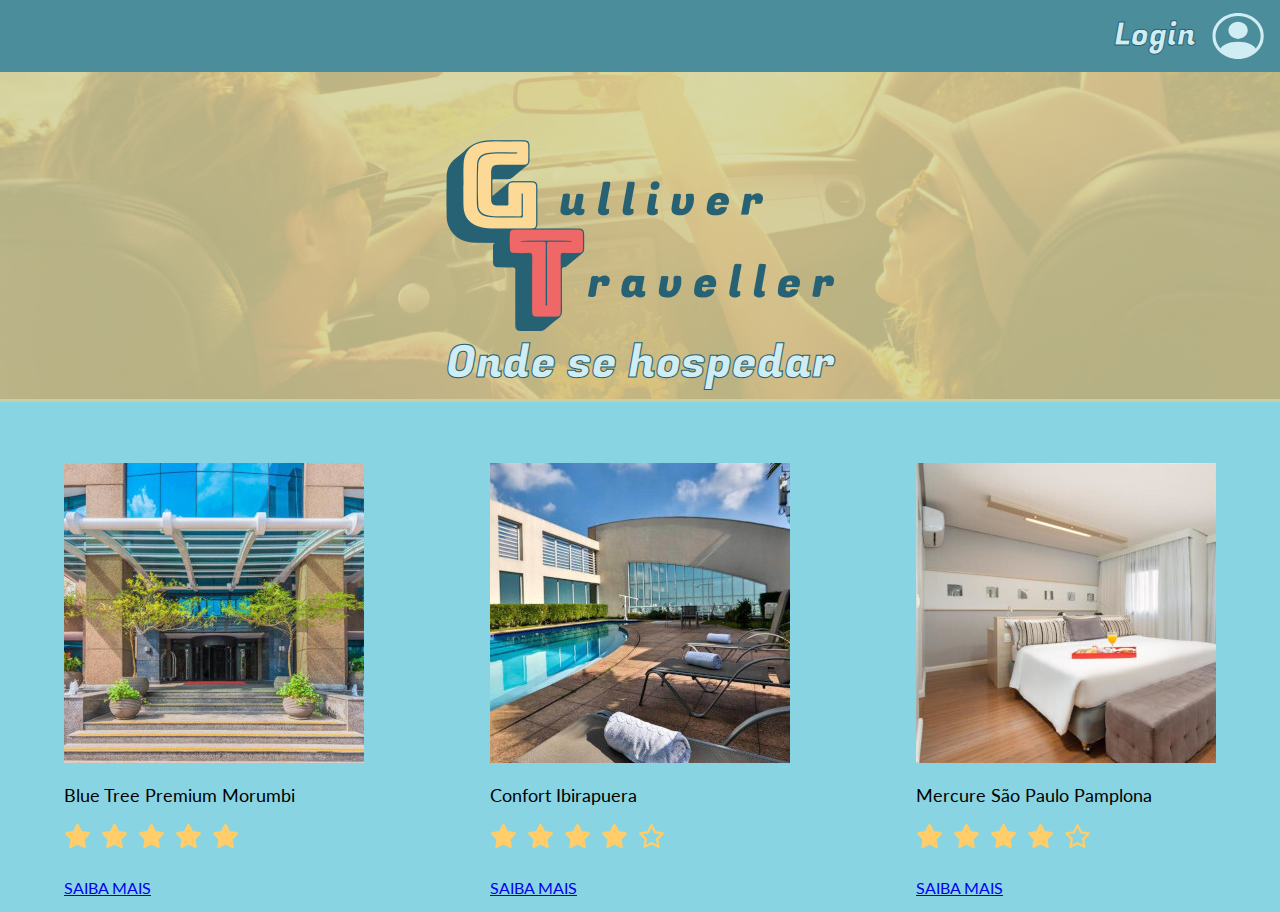
<file: index.html>
<!DOCTYPE html>
<html lang="pt-BR">
<head>
  <meta charset="UTF-8">
  <meta http-equiv="X-UA-Compatible" content="IE=edge">
  <meta name="viewport" content="width=device-width, initial-scale=1.0">
  <link rel="stylesheet" href="./assets/css/reset.css">
  <link rel="stylesheet" href="./assets/css/styles.css">
  <title>Projeto Gulliver - Onde se hospedar</title>
</head>
<body>
  <header class="header">
    <section class="login-area">
      <li><a class="anchor" href="#">Login</a></li>
      <svg class="login-icon" width="52" height="46" viewBox="0 0 52 46" fill="none" xmlns="http://www.w3.org/2000/svg">
        <g clip-path="url(#clip0_138_332)">
        <path d="M35.7471 17.25C35.7471 19.5375 34.7295 21.7313 32.9183 23.3488C31.107 24.9663 28.6504 25.875 26.0889 25.875C23.5274 25.875 21.0708 24.9663 19.2595 23.3488C17.4482 21.7313 16.4307 19.5375 16.4307 17.25C16.4307 14.9625 17.4482 12.7687 19.2595 11.1512C21.0708 9.5337 23.5274 8.625 26.0889 8.625C28.6504 8.625 31.107 9.5337 32.9183 11.1512C34.7295 12.7687 35.7471 14.9625 35.7471 17.25Z" fill="#CFEDF2"/>
        <path fill-rule="evenodd" clip-rule="evenodd" d="M0.333496 23C0.333496 16.9 3.04698 11.0499 7.87702 6.73654C12.7071 2.42321 19.258 0 26.0887 0C32.9194 0 39.4704 2.42321 44.3004 6.73654C49.1304 11.0499 51.8439 16.9 51.8439 23C51.8439 29.1 49.1304 34.9501 44.3004 39.2635C39.4704 43.5768 32.9194 46 26.0887 46C19.258 46 12.7071 43.5768 7.87702 39.2635C3.04698 34.9501 0.333496 29.1 0.333496 23ZM26.0887 2.875C21.8448 2.8752 17.6872 3.94554 14.0945 5.96283C10.5018 7.98012 7.61991 10.8624 5.78061 14.2778C3.9413 17.6933 3.21932 21.5031 3.69777 25.2688C4.17621 29.0346 5.83562 32.6031 8.48502 35.5638C10.7708 32.2747 15.8027 28.75 26.0887 28.75C36.3747 28.75 41.4034 32.2719 43.6924 35.5638C46.3418 32.6031 48.0012 29.0346 48.4796 25.2688C48.9581 21.5031 48.2361 17.6933 46.3968 14.2778C44.5575 10.8624 41.6756 7.98012 38.0829 5.96283C34.4902 3.94554 30.3326 2.8752 26.0887 2.875Z" fill="#CFEDF2"/>
        </g>
        <defs>
        <clipPath id="clip0_138_332">
        <rect width="51.5104" height="46" fill="white" transform="translate(0.333496)"/>
        </clipPath>
        </defs>
      </svg>          
    </section>
  </header>
  <main class="main">
    <div class="container-logo">
      <img class="logo" src="./assets/img/logo.png" alt="">
      <div class="overlay"></div>
      <span class="title">Onde se hospedar</span>
    </div>
  </main>
  <div class="hotels-container">
    <div class="hotel-container">
      <img class="hotel-image" src="./assets/img/hotels/blue-tree.jpg" alt="Entrada do hotel Blue Tree com escadas e vidros espelhados">
      <h3 class="hotel-title">Blue Tree Premium Morumbi</h3>
      <div id="rating-blue-tree" class="rating"></div>
      <a class="more-info" href="./blue-tree.html">Saiba mais</a>
    </div>
    <div class="hotel-container">
      <img class="hotel-image" src="./assets/img/hotels/confort.jpg" alt="Imagem com piscina dentro do hotel Confort Ibirapuera"> 
      <h3 class="hotel-title">Confort Ibirapuera</h3>
      <div id="rating-confort" class="rating"></div>
      <a class="more-info" href="./confort.html">Saiba mais</a>
    </div>
    <div class="hotel-container">
      <img class="hotel-image" src="./assets/img/hotels/mercure.jpg" alt="Cama de um quarto de hotel do Mercure Pamplona"> 
      <div class="hotel-title">Mercure São Paulo Pamplona</div>
      <div id="rating-mercure" class="rating"></div>
      <a class="more-info" href="./mercure.html">Saiba mais</a>
    </div>
  </div>
  <script type="module" src="./assets/js/rating-hotel.js"></script>
</body>
</html>
</file>
<file: assets/css/styles.css>
@import url('https://fonts.googleapis.com/css2?family=Fugaz+One&family=Lato:wght@400;700&display=swap');

* {
  box-sizing: border-box;
}

html,
body {
  width: 100%;
  height: 100%;
  background-color: #89D4E2;
}

a {
  text-decoration: none;
}

li {
  list-style: none;
}

.header {
  width: 100%;
  padding: 0 16px;
  height: 72px;
  background: #4C8D9B;
  display: flex;
  justify-content: space-between;
  align-items: center;
}

.nav {
  height: 100%;
}

.menu-list {
  display: flex;
  align-items: center;
  height: 100%;
}

.anchor {
  cursor: pointer;
  color: #CFEDF2;
  font-family: 'Fugaz One', cursive;
  font-size: 32px;
  margin-right: 16px;
  -webkit-text-stroke: 1px #276274;
}

.login-area {
  display: flex;
  width: 100%;
  height: 100%;
  justify-content: flex-end;
  align-items: center;
}

.login-icon {
  cursor: pointer;
}

.main {
  width: 100%;
  height: 0;
  padding-bottom: 25.581395349%;
  background: url(../img/casal-viajando-background.png);
  background-repeat: no-repeat;
  background-size: 100%;
}

.container-logo {
  position: relative;
  width: 100%;
  height: 330px;
  display: flex;
  justify-content: center;
  align-items: center;
}

.logo {
  position: absolute;
  z-index: 2;
}

.title {
  position: absolute;
  z-index: 3;
  bottom: 5%;
  font-family: 'Fugaz One', cursive;
  color: #CFEDF2;
  -webkit-text-stroke: 1px #276274;
  font-size: 45px;
}

.overlay {
  position: absolute;
  width: 100%;
  height: 100%;
  background: #FFCE6A;
  opacity: 0.5;
}

.hotels-container {
  width: 90%;
  margin: 64px auto;
  display: flex;
  justify-content: space-between;
}

.hotel-image {
  cursor: pointer;
}

.hotel-title {
  margin: 20px 0;
  font-size: 18px;
  font-family: 'Lato', sans-serif;
}

.rating {
  display: flex;
  width: 100%;
  height: 24px;
  margin: 16px 0;
}

.star {
  margin-right: 10px;
}

.more-info {
  display: inline-block;
  margin: 16px 0;
  text-transform: uppercase;
  font-family: 'Lato', sans-serif;
  font-size: 16px;
  text-decoration: underline;
}
</file>
